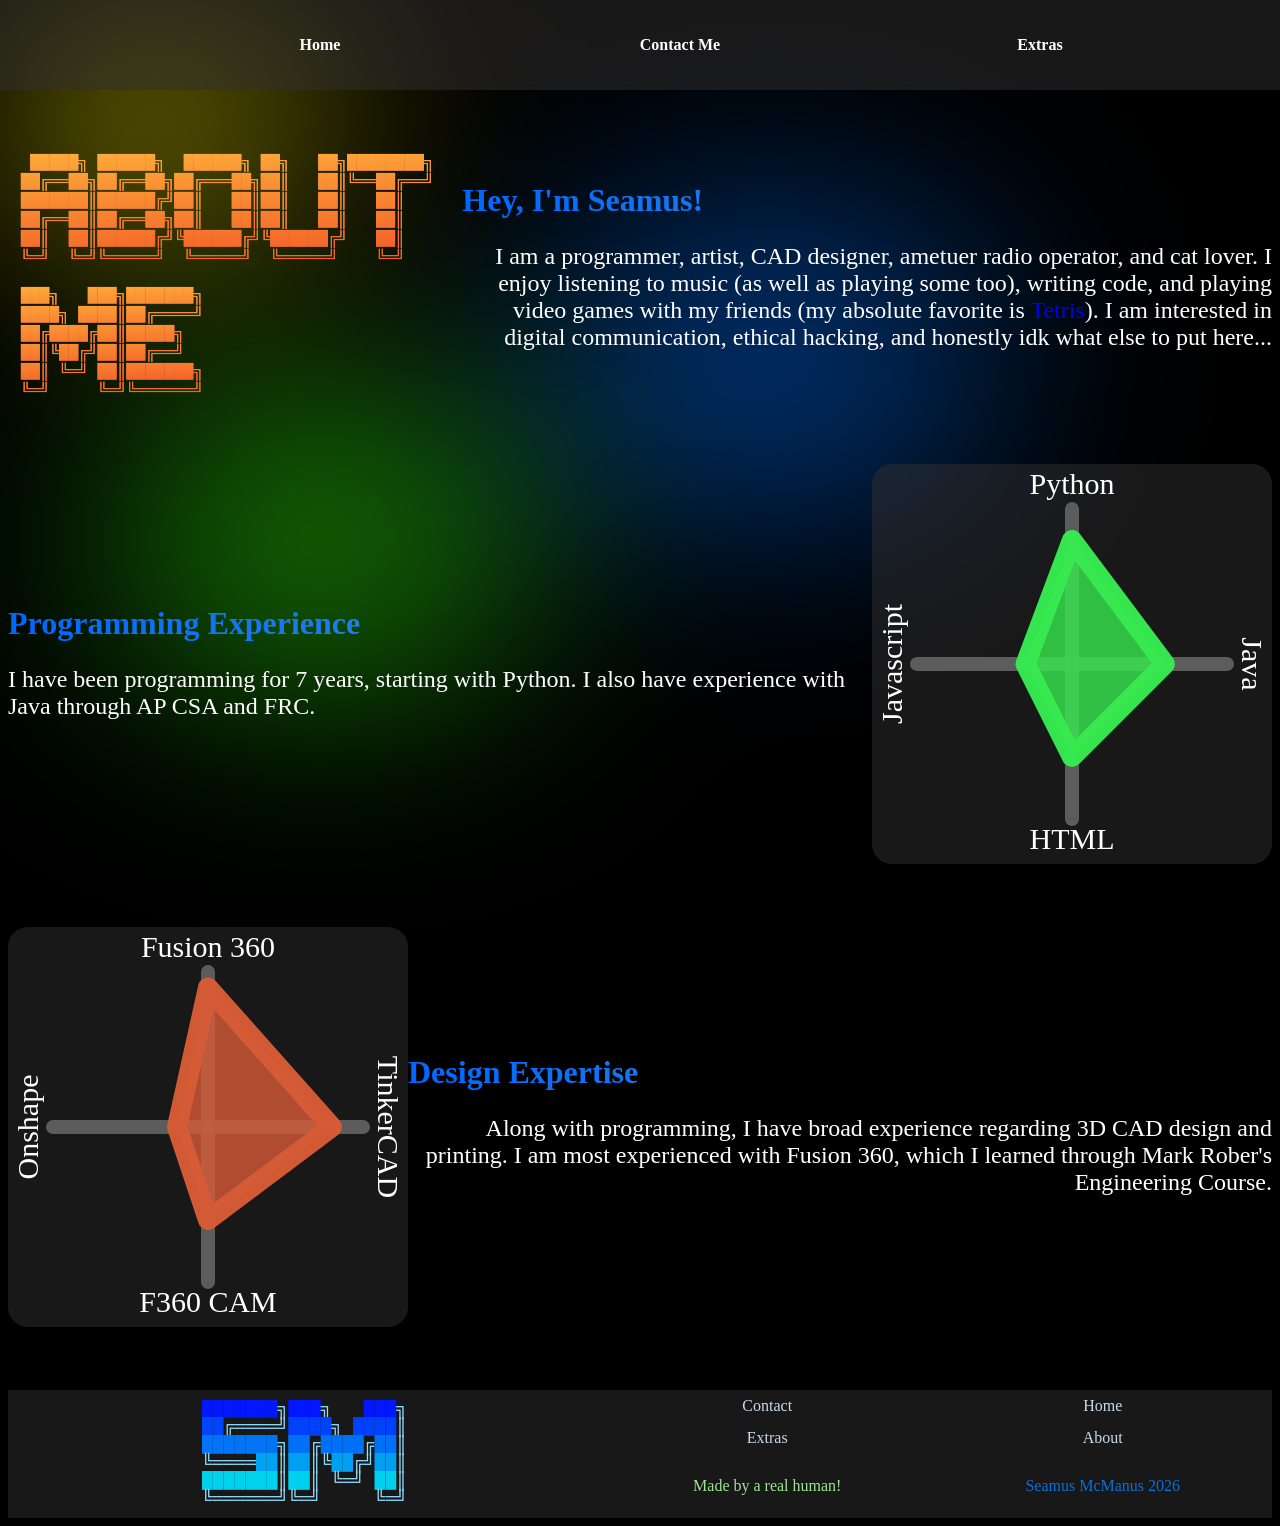
<file: about-me.html>
<!DOCTYPE html>
<head>
	<title>About Me</title>
 <link rel="icon" type="image/x-icon" href="./assets/Favicon.svg">
<link rel="stylesheet" href="reused-styles.css">
<style>
    /*horizontal flex container*/
    .horiz-flex{
        align-items: center;
        display: flex;
        justify-content: space-evenly;
        padding-bottom:5%;
    }
    /*nested vertical one*/
    .horiz-flex.vertical-flex-left,.horiz-flex.vertical-flex-right{
        display: flex;
        flex-direction: row;
        
    }
    /*slidein, with left and right classes*/
    .slidein.right{
        --direction: -1;
        left:0;
        animation: slidein 1s ease-in-out;
    }
    .slidein.left{
        --direction: 1;
        right:0%;
        animation: slidein 1s ease-in-out;
    }
    @keyframes slidein{
        from{
            transform: translateX(calc(var(--direction)*100%));
            opacity: 0;
        }
        to{
            opacity: 100%;
        }
    }
    .vertical-flex-right p {
        text-align: end;
        font-size: x-large;
    }
    .vertical-flex-left p {
        text-align: start;
        font-size: x-large;
    }
    /*for about me title logo*/
    .asciiRainbow{
        z-index: 0;
        padding-left: 1%;
        color:greenyellow;
        animation: hue 10s infinite linear;
        background-image: -webkit-linear-gradient(92deg, #f35626, #feab3a);
        background-clip: text;
	    -webkit-text-fill-color: transparent;
        transition: transform ease-in-out 0.5s;
    }
    .asciiRainbow:hover{
        transform: scale(105%);
    }  
    .graphcanvas{
        background-color: var(--glass-backgrounds-color);
        backdrop-filter: blur(5px);
        border-radius: 5%;
        aspect-ratio:auto 500 / 500;
    }
    .scrollmenu {
            display:flex;
            flex-wrap: nowrap;
            width: 100%;
            overflow-x: auto;
            /*white-space: nowrap;*/
            -ms-overflow-style: none;  /* IE and Edge */
            scrollbar-width: none;  /* Firefox */
            justify-content: space-evenly;
         
     }
</style>
</head>
<body>
  <ul class="topnav">
        <li><a href="./index.html">Home</a></li>
        <!--<li><a href="./about-me.html">About Me</a></li>-->
        <!--<li><a href="/expertise">My Expertise</a></li>-->
        <li><a href="./contact.html">Contact Me</a></li>
        <li class="dropdown-trigger"><p>Extras</p>
        <div class="dropdown-menu">
            <a href="./friends.html">Friends of The Site</a>
            <a href="./stats.html">Videogame Stats</a>
            <a href="./gallery.html">Gallery</a>
            <a href="./toys.html">Toys</a>
        </div></li>
    </ul>
    <div class="glassbg">
  <div class="blob" style="top:-10%;left:-10%"></div>
    <div class="blob2" style="top:20%;left:40%"></div>
    <div class="blob3" style="top:40%;left:5%"></div></div>
<div class="horiz-flex" style="padding-top:10%;">
<span class="slidein right asciiRainbow">
<pft style="font-family:'Courier New';white-space: pre;" class="asciiRainbow">
 █████╗ ██████╗  ██████╗ ██╗   ██╗████████╗
██╔══██╗██╔══██╗██╔═══██╗██║   ██║╚══██╔══╝   
███████║██████╔╝██║   ██║██║   ██║   ██║      
██╔══██║██╔══██╗██║   ██║██║   ██║   ██║      
██║  ██║██████╔╝╚██████╔╝╚██████╔╝   ██║    
╚═╝  ╚═╝╚═════╝  ╚═════╝  ╚═════╝    ╚═╝  
</pft>
<pft style="font-family:'Courier New';white-space: pre;"class="asciiRainbow">
███╗   ███╗███████╗
████╗ ████║██╔════╝
██╔████╔██║█████╗
██║╚██╔╝██║██╔══╝
██║ ╚═╝ ██║███████╗
╚═╝     ╚═╝╚══════╝
</pft>
</span>
<div class="slidein left vertical-flex-right">
<h1 class="gradient-text" style="justify-self:center;">Hey, I'm Seamus!</h1>
<p>I am a programmer, artist, CAD designer, ametuer radio operator, and cat lover. I enjoy listening to music (as well as playing some too), writing code, and playing video games with my friends (my absolute favorite is <a href="https://tetr.io" style="text-decoration:none;">Tetris</a>). I am interested in digital communication, ethical hacking, and honestly idk what else to put here...</p>
</div>
</div>
<div class="horiz-flex">
  <div class="slidein right vertical-flex-left">
    <h1 class="gradient-text" style="justify-self:center;">Programming Experience</h1>
    <p>I have been programming for <span id="progyears"></span> years, starting with Python. I also have experience with Java through AP CSA and FRC.</p>
  </div>
  <canvas class="graphcanvas slidein left" id="canvas1" width="400" height="400"></canvas>
</div>
<div class="horiz-flex">
  <canvas class="graphcanvas slidein right" id="canvas2" width="400" height="400"></canvas>
  <div class="slidein left vertical-flex-right">
    <h1 class="gradient-text" style="justify-self:center;">Design Expertise</h1>
    <p>Along with programming, I have broad experience regarding 3D CAD design and printing. I am most experienced with Fusion 360, which I learned through Mark Rober's Engineering Course.</p>
  </div>
</div>
<!--grid allows you to organise things intuitively-->
<footer class="footerGrid">
<img title="Made on ascii-motion.app!" src="./assets/Favicon.svg" href="index.html" style="grid-area:LogoImg; justify-self: center;margin:10px;">
<a style="grid-area:ContactLink;" href="./contact.html">Contact</a>
<a style="grid-area:HomeLink;" href="./index.html">Home</a>
<a style="grid-area:ExtrasLink" href="./extras.html">Extras</a>
<a title="Well... You're already kind of here man." style="grid-area:AboutLink;" href="about-me.html">About</a>
<p style="grid-area:Copywrite; color:rgb(157, 229, 146)" >Made by a real human!</p>
<p style="grid-area:Year; color:rgb(11, 112, 213)">Seamus McManus 2026</p>
</footer>
</body>
<script>
  function drawStats(id,lbl1,per1,lbl2,per2,lbl3,per3,lbl4,per4,color) {
        const canvas = document.getElementById(id);
        const ctx = canvas.getContext('2d');
        const width = canvas.width;
        const center = canvas.width / 2;
        //create x and y axes
        ctx.font = "30px Cascadia Code";
        ctx.textAlign = 'center';
        ctx.fillStyle = 'white';
        ctx.lineJoin = 'round';
        ctx.lineCap = 'round';
        ctx.fillText(lbl1,center,30);
        ctx.fillText(lbl3,center,width-15);
        ctx.save();
        ctx.translate( center, center);
        ctx.rotate(Math.PI/2);
        ctx.fillText(lbl2,0,-width/2+30);
        ctx.restore();
        ctx.save();
        ctx.translate( center, center);
        ctx.rotate(-Math.PI/2);
        ctx.fillText(lbl4,0,-width/2+30);
        ctx.restore();
        ctx.lineWidth = 14;

        ctx.strokeStyle = 'rgba(100,100,100,0.9)';
        ctx.beginPath(); ctx.moveTo(center,45); ctx.lineTo(center,width-45);
        ctx.stroke();
        ctx.beginPath(); ctx.moveTo(45,center); ctx.lineTo(width-45,center);
        ctx.stroke();
        ctx.closePath();

        ctx.lineWidth = 20;
        ctx.strokeStyle = color+'0.98)';
        let rangeStart = map(per1,0,100,center,45);
        let stroke1 = map(per2,0,100,center,width-45);
        let stroke2 = map(per3,0,100,center,width-45);
        let stroke3 = map(per4,0,100,center,45);
        ctx.beginPath();
        ctx.moveTo(center,rangeStart);
        ctx.lineTo(stroke1,center);
        ctx.lineTo(center,stroke2);
        ctx.lineTo(stroke3,center);
        ctx.lineTo(center,rangeStart);
        ctx.stroke();
        ctx.closePath();
         
        ctx.fillStyle = color+'0.8)';
        ctx.fill();
        ctx.strokeStyle = 'red';
        /*changes the endcap*/
        ctx.lineCap = 'round';

        

    }
    function map(value, in_min, in_max, out_min, out_max) {
        return (value - in_min) * (out_max - out_min) / (in_max - in_min) + out_min;
    }
    drawStats('canvas1',"Python",80,"Java",60,"HTML",60,"Javascript",30,'rgb(55, 234, 79,');
    drawStats('canvas2',"Fusion 360",90,"TinkerCAD",80,"F360 CAM",60,"Onshape",20,'rgb(214, 92, 55,');
    
    document.addEventListener("DOMContentLoaded", function (){
      document.getElementById("progyears").textContent = new Date().getFullYear()-2019;
    });

</script>
</file>
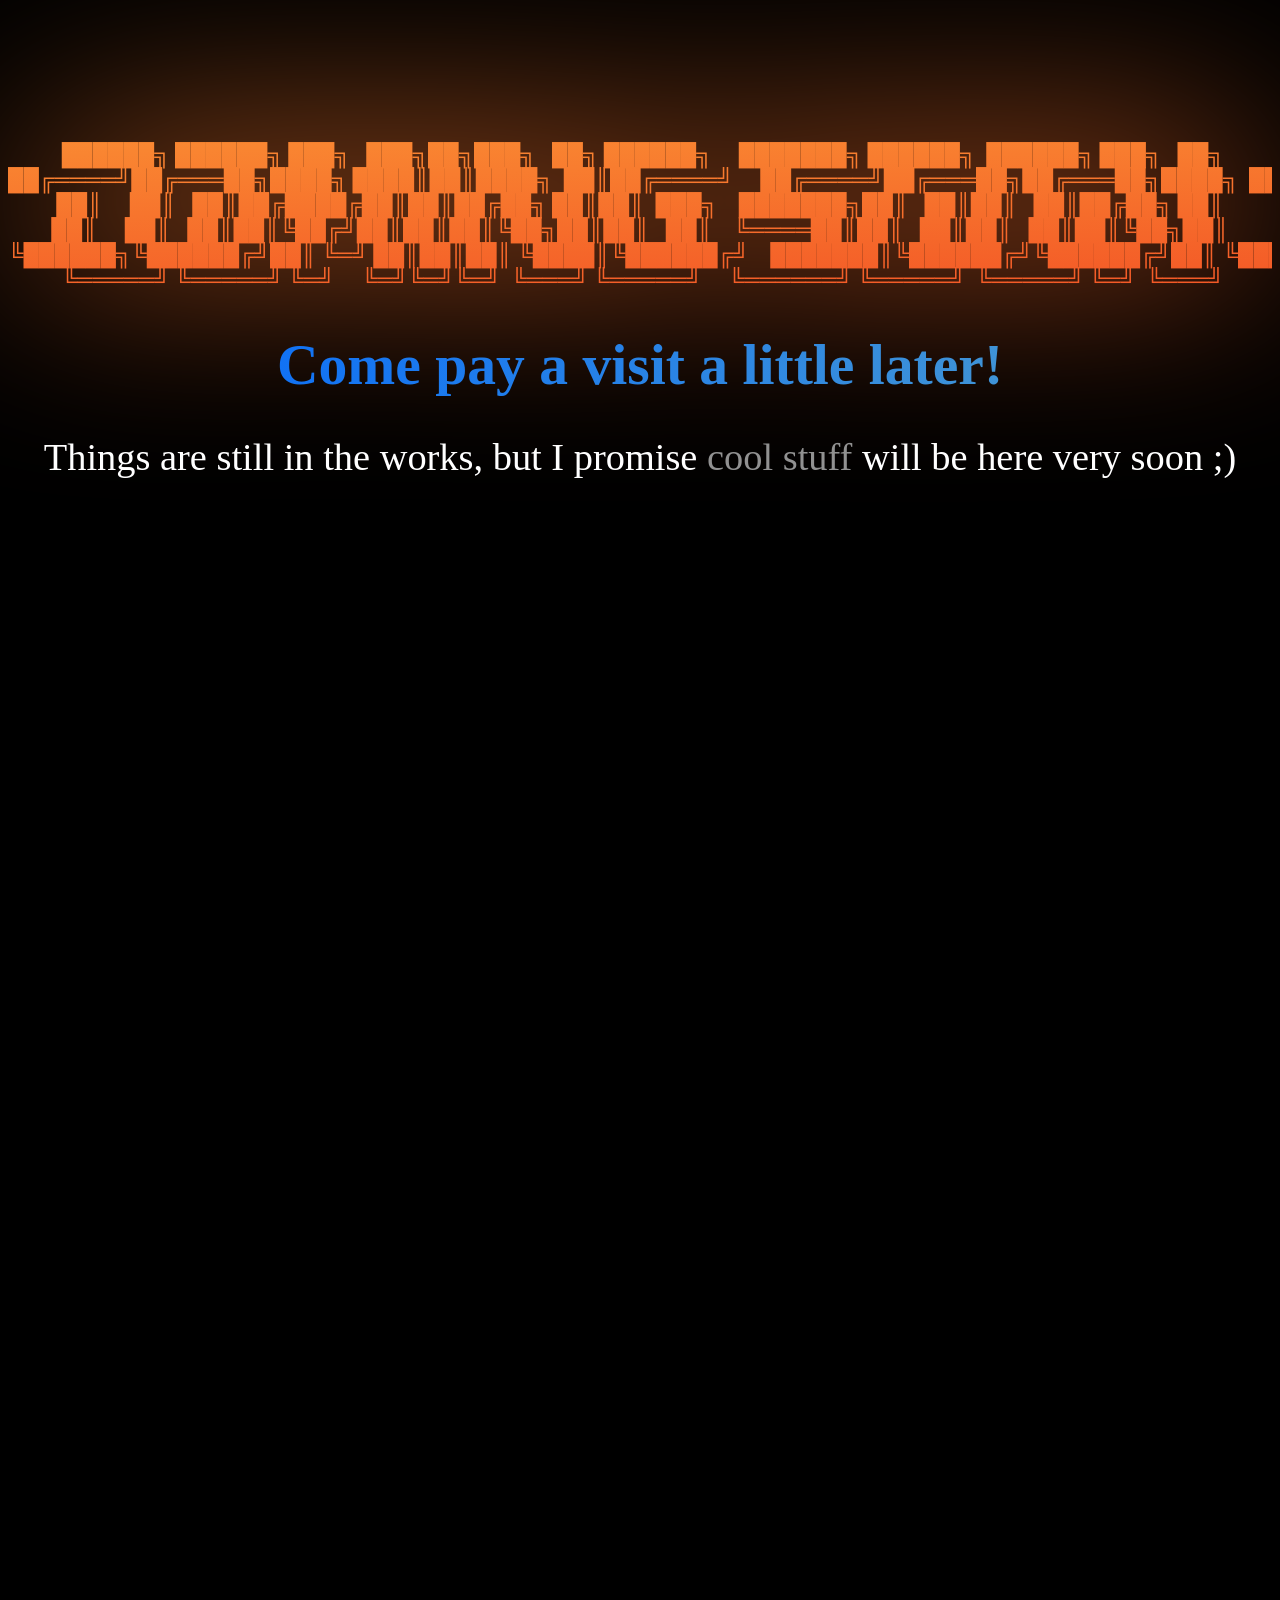
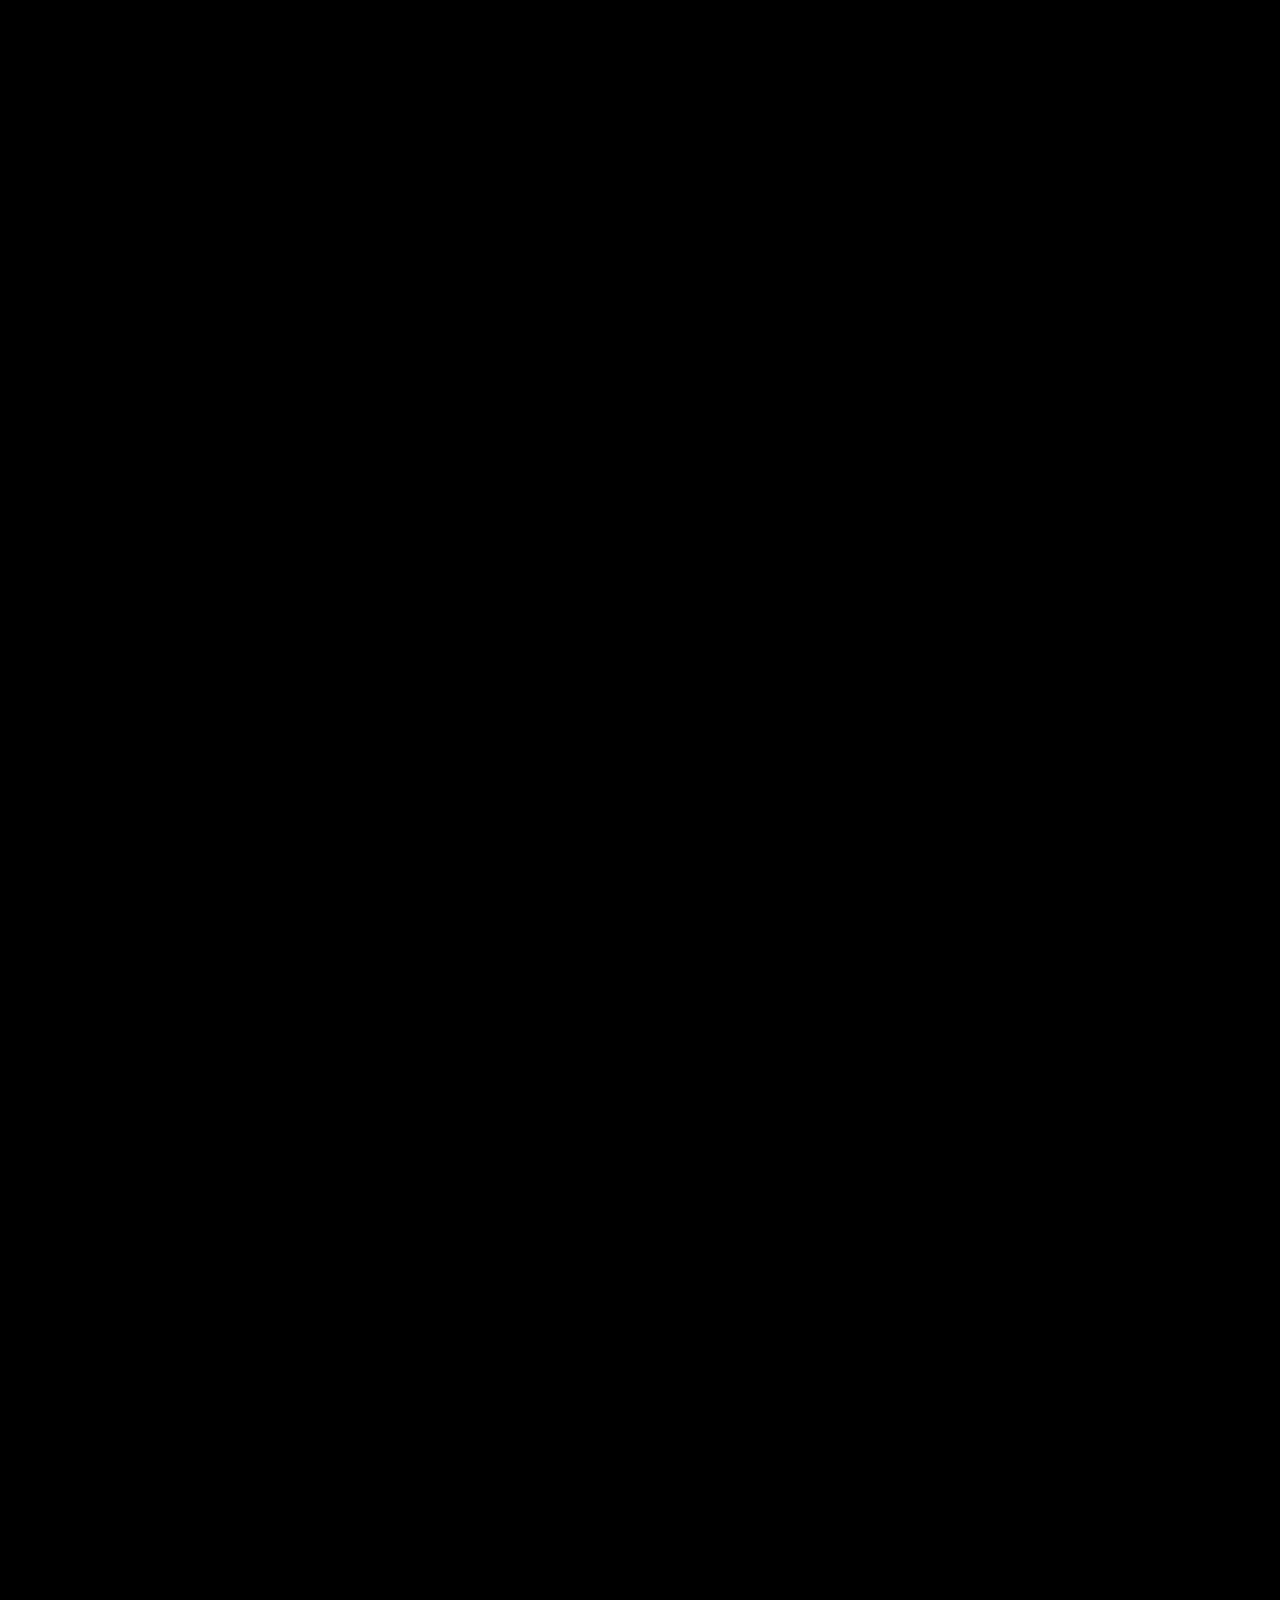
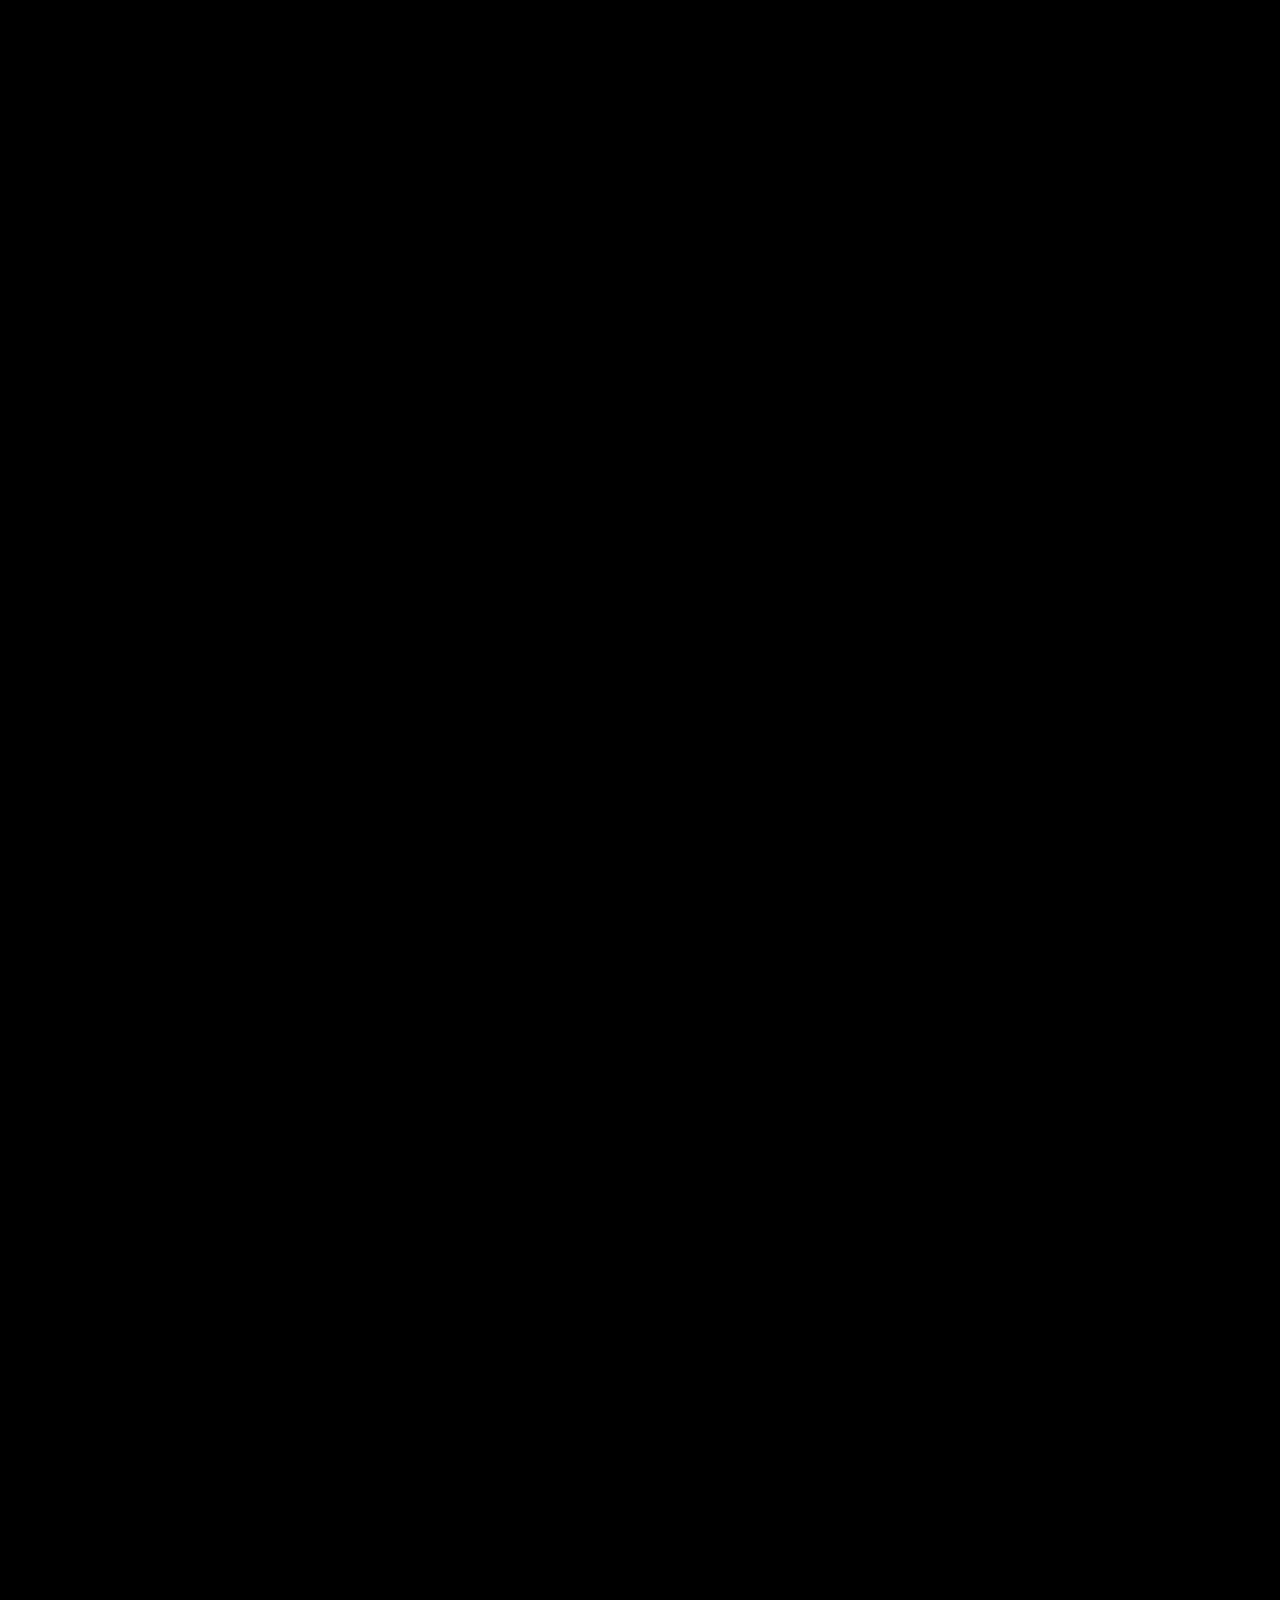
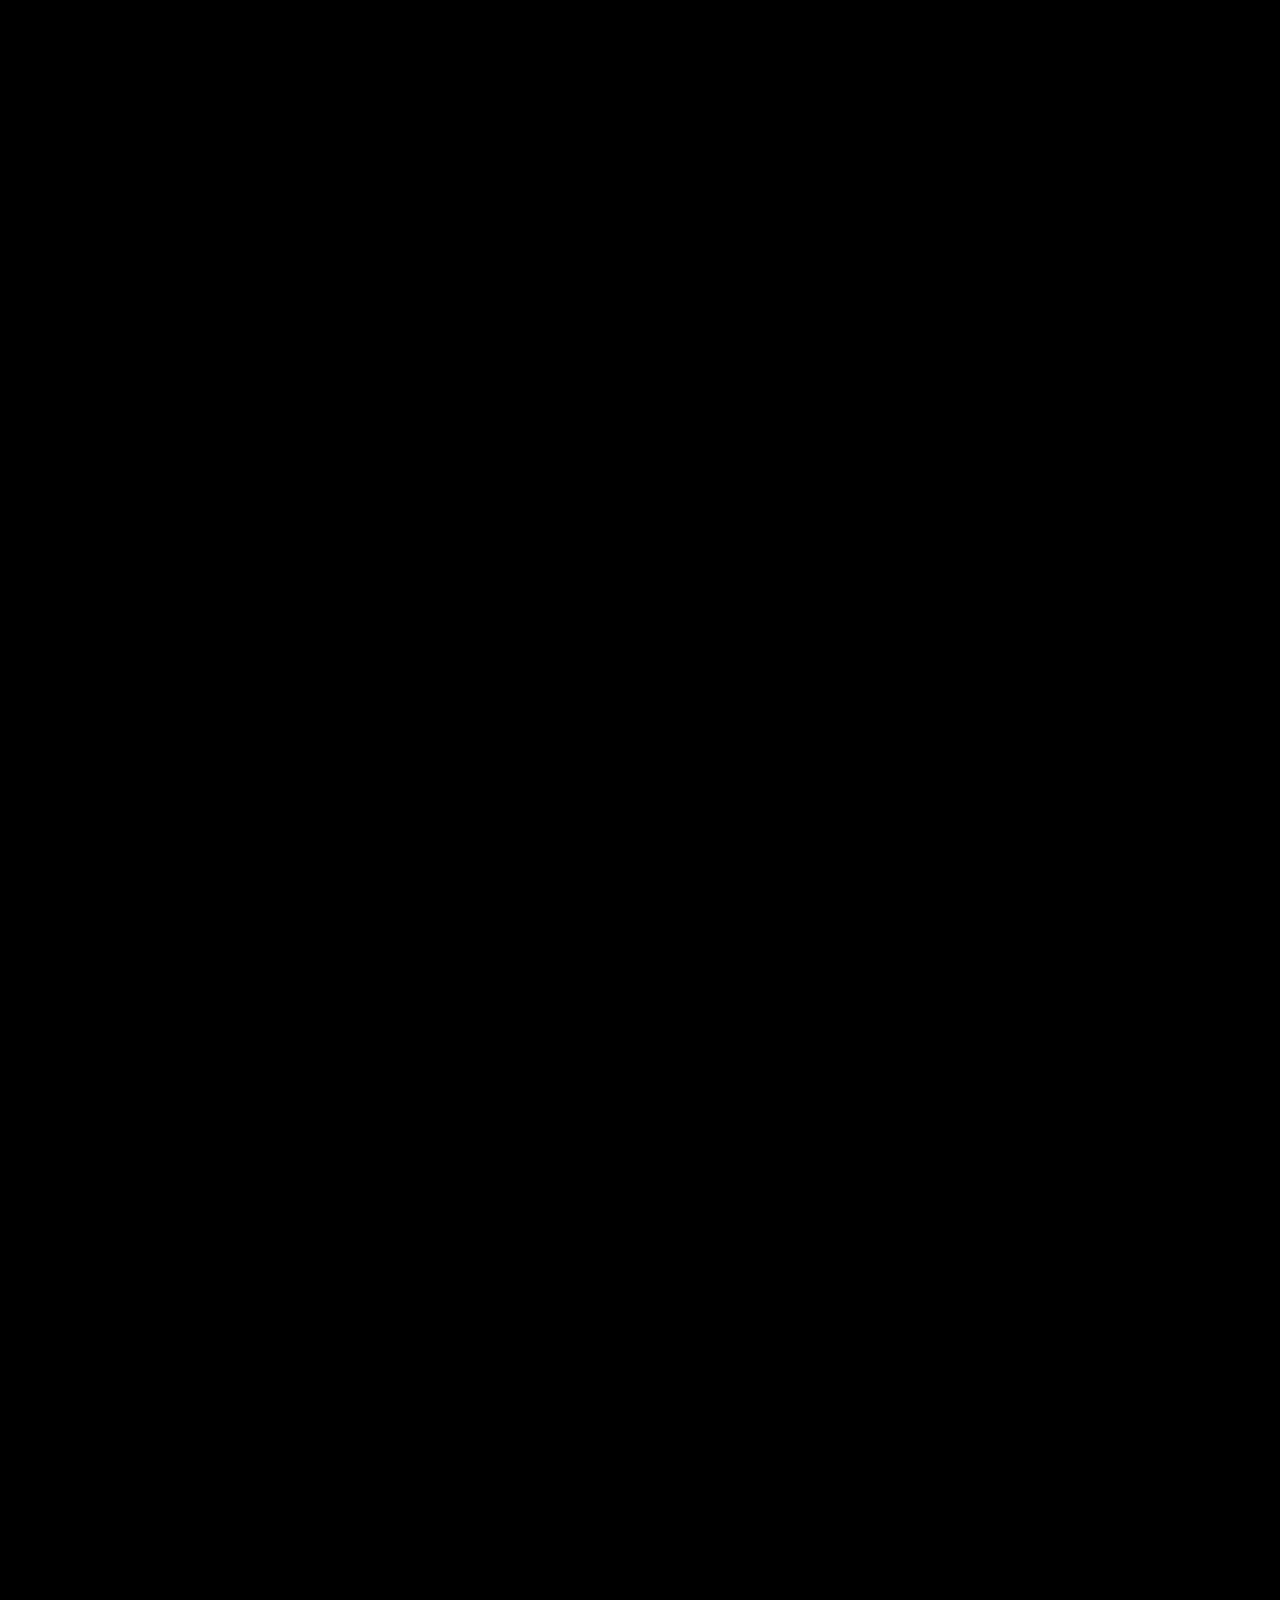
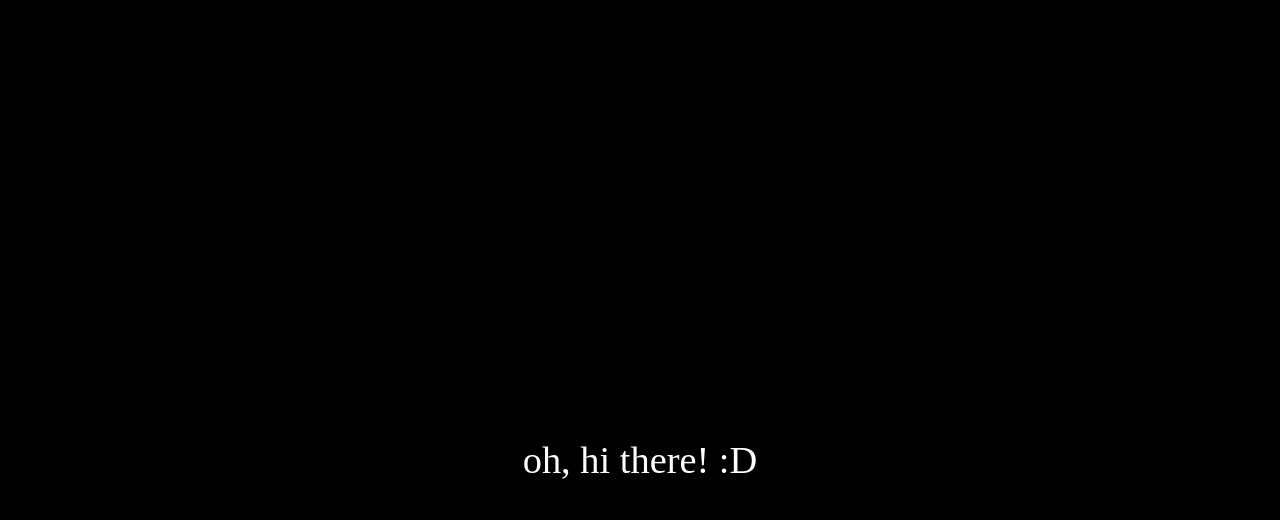
<file: comingsoon.html>
<!DOCTYPE html>
<head>
    <title>The Seamus McManus Network</title>
   
    <meta charset="utf-8">
    <meta name="keywords" content="Seamus McManus, Seamus, KO6IIP, Shaymo, developer, software engineer, technology, AI, ai, development, programming, innovation">
    <meta name="author" content="Seamus McManus">
    <meta name="description" content="Official site of Seamus McManus. Learn about his projects, programming experience, and expertise.">
    <meta name="robots" content="index, follow">
    <link rel="icon" type="image/x-icon" href="./assets/Favicon.svg">
<style> 
    .ascii-text{
        padding-top: 7%; 
        animation: ascii-scale 2s infinite ease-in-out alternate,hue 10s infinite linear;
        background-image: -webkit-linear-gradient(92deg, #f35626, #feab3a);
        background-clip: text;
	    -webkit-text-fill-color: transparent;
        text-align:center;
        font-size:1.7vw;
    }
    @keyframes hue {
        from {
        -webkit-filter: hue-rotate(0deg) ;
        }
        to {
            -webkit-filter: hue-rotate(-360deg);
        }
        }
    @keyframes ascii-scale{
        0%
        { transform: scale(100%)}
        100%{
           transform: scale(95%);
        }
    }
    .gradient-text
    {
        background: linear-gradient(
        90deg,
        #0066ff,
        #509fcc,
        #0066ff
    );
    background-size: 200% auto;
        -webkit-text-fill-color: transparent;
        background-clip: text;
        
        animation: gradient-shift 2s linear infinite;
    }
    @keyframes gradient-shift {
    to{
        background-position: 200% center;
        }
    }


    .glassbg{
        position:absolute;
        inset: 0;
        overflow: hidden;
        z-index: -1;
        filter: blur(100px);
    }
    .invisible{
        color:black;
        text-decoration: none;
    }
    a {
        color:rgb(145, 145, 145);
        transition: color 0.3s ease-in-out
    }
    p a:hover{
        color:rgb(237, 202, 26);
    }
</style>
</head>
<body style="font-family:Cascadia Code;text-align:center; background-color:black;color:white;">
<div class="glassbg">
    <div class="ascii-text">
    <p style="white-space: pre;">
 ██████╗ ██████╗ ███╗   ███╗██╗███╗   ██╗ ██████╗     ███████╗ ██████╗  ██████╗ ███╗   ██╗
██╔════╝██╔═══██╗████╗ ████║██║████╗  ██║██╔════╝     ██╔════╝██╔═══██╗██╔═══██╗████╗  ██║
██║     ██║   ██║██╔████╔██║██║██╔██╗ ██║██║  ███╗    ███████╗██║   ██║██║   ██║██╔██╗ ██║
██║     ██║   ██║██║╚██╔╝██║██║██║╚██╗██║██║   ██║    ╚════██║██║   ██║██║   ██║██║╚██╗██║
╚██████╗╚██████╔╝██║ ╚═╝ ██║██║██║ ╚████║╚██████╔╝    ███████║╚██████╔╝╚██████╔╝██║ ╚████║
 ╚═════╝ ╚═════╝ ╚═╝     ╚═╝╚═╝╚═╝  ╚═══╝ ╚═════╝     ╚══════╝ ╚═════╝  ╚═════╝ ╚═╝  ╚═══╝
</p>                                                                                      
</div>
</div>
    <div class="ascii-text">
    <p style="white-space: pre;" >
 ██████╗ ██████╗ ███╗   ███╗██╗███╗   ██╗ ██████╗     ███████╗ ██████╗  ██████╗ ███╗   ██╗
██╔════╝██╔═══██╗████╗ ████║██║████╗  ██║██╔════╝     ██╔════╝██╔═══██╗██╔═══██╗████╗  ██║
██║     ██║   ██║██╔████╔██║██║██╔██╗ ██║██║  ███╗    ███████╗██║   ██║██║   ██║██╔██╗ ██║
██║     ██║   ██║██║╚██╔╝██║██║██║╚██╗██║██║   ██║    ╚════██║██║   ██║██║   ██║██║╚██╗██║
╚██████╗╚██████╔╝██║ ╚═╝ ██║██║██║ ╚████║╚██████╔╝    ███████║╚██████╔╝╚██████╔╝██║ ╚████║
 ╚═════╝ ╚═════╝ ╚═╝     ╚═╝╚═╝╚═╝  ╚═══╝ ╚═════╝     ╚══════╝ ╚═════╝  ╚═════╝ ╚═╝  ╚═══╝
</p>                                                                                      
</div>
<h1 class="gradient-text" style="font-size:4.5vw">Come pay a visit a little later!</h1>     
<p style="font-size:3vw;">Things are still in the works, but I promise <a class="a" href="moreinfo.html" style="text-decoration: none;">cool stuff</a> will be here very soon ;)</p>
<p style="padding-top:500%;font-size:3vw;color:white;">oh, hi there! :D</p>
</body>
</file>
<file: reused-styles.css>
/*Site Vars for easy changing*/
body{
  --nav-hover-color:aqua;
  --blob-outer-brightness:0.5;
  --blob-inner-brightness:0.2;
  --glass-backgrounds-color:rgba(51, 48, 48, 0.5);
  overflow-x:hidden;
  color:white;
  background-color: black;
  font-family:'Cascadia Code';
}

/*Pixel Font*/
@font-face {
  font-family: 'Departure Mono'; /* set name */
  src:url(DepartureMono-Regular.woff); /* url of the font */
}

/*Footer Styles*/
.footerGrid{
    display: grid;
    grid-template-areas: 
    'LogoImg LogoImg ContactLink HomeLink'
    'LogoImg LogoImg ExtrasLink AboutLink'
    'LogoImg LogoImg Copywrite Year';
    backdrop-filter: blur(5px);
    background: var(--glass-backgrounds-color);

}
.footerGrid > *{
  text-decoration:none;
  place-self:center;
  color: rgb(199, 218, 237);
  transition:color 0.5s ease-out;
}
.footerGrid a:hover {
  color:var(--nav-hover-color);
}
/*Header/topnav*/
.topnav {
            width: 100%;
            height: 10%;
            position:fixed;
            top:0;
            left:0;
            margin:0;
            backdrop-filter: blur(5px);
            background: var(--glass-backgrounds-color);
            list-style-type: none;
            display:flex;
            z-index: 1;
            justify-content: space-evenly;

  }
.topnav li {
            font-weight: bold;
            width:10em;
            height:100%;
            display:block;
            align-content: center;
            text-align: center; 
            color :white;
            border-radius: 10px;
            transition: transform 0.5s ease-out,color 0.5s ease-out;
        
  }
  .topnav li a{
            text-decoration:none;
            color: inherit;
  }
  .topnav li:hover{
            color: var(--nav-hover-color);
            transform: scale(110%);
  }

/*Dropdown menu*/
  .dropdown-trigger {
            width:100%;
            height:100%;
            align-content:center;
            position:relative
  }
  .dropdown-trigger:hover .dropdown-menu {
        display: block;
  }
  .dropdown-menu {
            color:white;
            display: none;
            position: absolute;
            right:0%;
            top:98%;
            backdrop-filter: blur(10px);
            background: var(--glass-backgrounds-color);
            border-radius: 10px;
            min-width: 100%;
  }
.dropdown-menu a{
  padding: 5%;
  text-decoration: none;
  display: block;
  transition: transform 0.5s ease-out,color 0.5s ease-out;
  }
.dropdown-menu a:hover{
  transform: scale(110%);
  color: var(--nav-hover-color);
  }



/*Gradient Text*/
.gradient-text
{
    background: linear-gradient(
    90deg,
    #0066ff,
    #509fcc,
    #0066ff
  );
  background-size: 200% auto;
    -webkit-text-fill-color: transparent;
    background-clip: text;
    
    animation: gradient-shift 2s linear infinite;
}

@keyframes gradient-shift {
  to{
    background-position: 200% center;
  }
}

/*Blobs and grlassmorphism bg*/
.glassbg{
  position: fixed;
  inset: 0;
  overflow: hidden;
  z-index: -1;
  filter: blur(100px);
  }
.blob,
.blob2,
.blob3 {
  position: fixed;
  border-radius: 40%;
}
.blob {
  width: 40%;
  height:40%;
  background: radial-gradient(
    circle,
    rgba(255, 242, 0, var(--blob-outer-brightness)),
    rgba(107, 96, 13, var(--blob-inner-brightness))
  );
  animation: move1 18s infinite ease-in-out alternate;
}
.blob2 {
 width: 40%;
 height:40%;
  background: radial-gradient(
    circle,
    rgba(0, 106, 255, var(--blob-outer-brightness)),
    rgba(4, 114, 192, var(--blob-inner-brightness))
  );
  animation: move2 22s infinite ease-in-out alternate;
}
.blob3 {
  width: 40%;
  height:40%;
  background: radial-gradient(
    circle,
   rgba(47, 255, 0, var(--blob-outer-brightness)),
    rgba(14, 94, 45,var(--blob-inner-brightness))
  );
  animation: move3 26s infinite ease-in-out alternate;
}

@keyframes move1 {
  0% {
    transform: translate(-20%, -10%);
  }
  50% {
    transform: translate(10%, 20%);
  }
  100% {
    transform: translate(-10%, 5%);
  }
}
@keyframes move2 {
  0% {
    transform: translate(50%, 10%);
  }
  50% {
    transform: translate(20%, -20%);
  }
  100% {
    transform: translate(40%, 5%);
  }
}
@keyframes move3 {
  0% {
    transform: translate(0%, 60%);
  }
  50% {
    transform: translate(-20%, 30%) ;
  }
  100% {
    transform: translate(10%, 45%);
  }
}

/*ascii and color animatioms*/
 .ascii-text {
            z-index: 1;
            padding-top: 7%; 
            color:greenyellow;
            animation: ascii-scale 2s infinite ease-in-out alternate,hue 10s infinite linear;
            background-image: -webkit-linear-gradient(92deg, #f35626, #feab3a);
            background-clip: text;
	        -webkit-text-fill-color: transparent;

        }

 @keyframes hue {
        from {
        -webkit-filter: hue-rotate(0deg) ;
        }
        to {
            -webkit-filter: hue-rotate(-360deg);
        }
        }
@keyframes ascii-scale{
            0%
            { 
              transform:scale(100%)}
            100%{
                transform:scale(110%)
            }

        }
</file>
